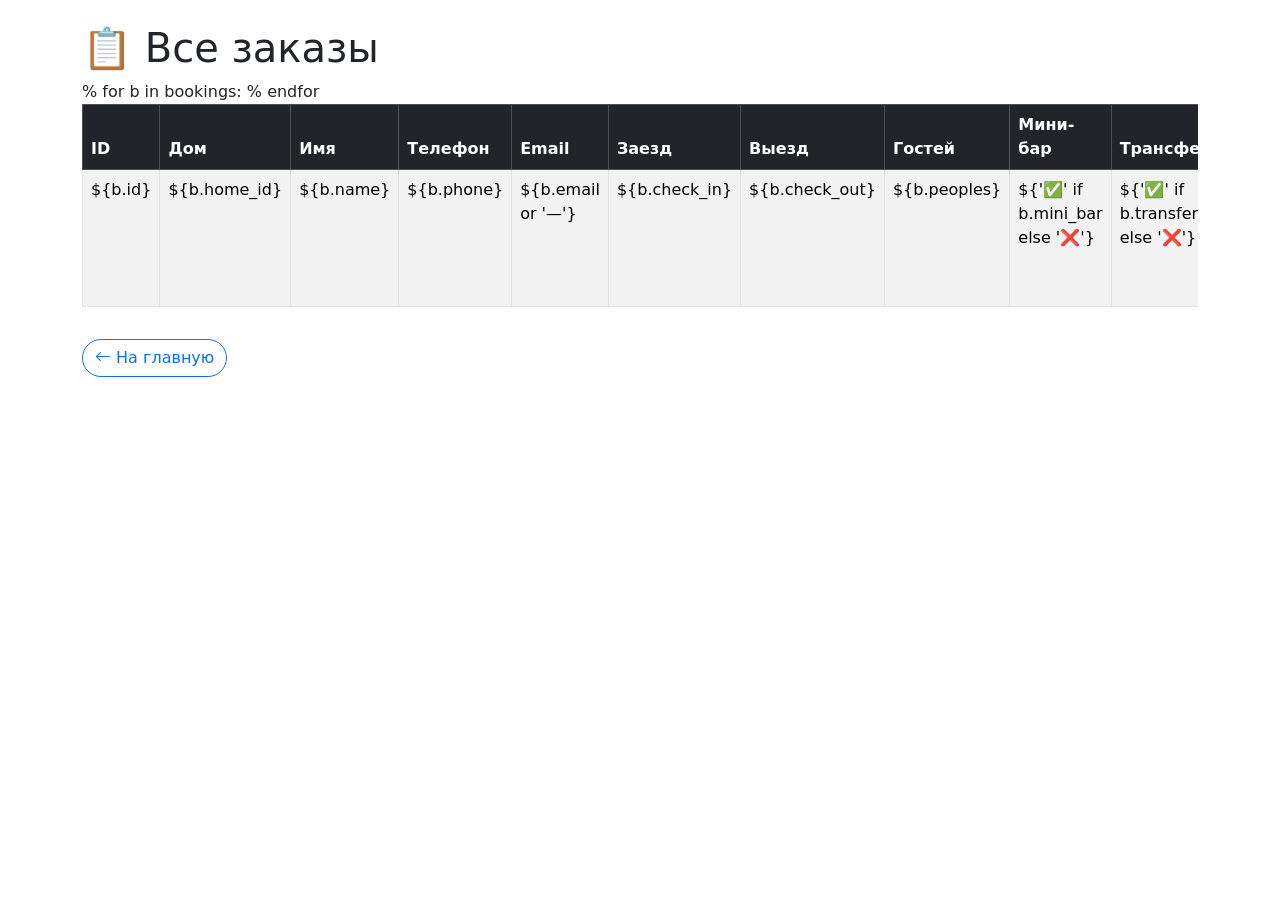
<file: templates/admin.html>
<!DOCTYPE html>
<html lang="ru">
<head>
    <meta charset="UTF-8">
    <meta name="viewport" content="width=device-width, initial-scale=1.0">
    <title>Панель администратора</title>
    <link href="https://cdn.jsdelivr.net/npm/bootstrap@5.3.0/dist/css/bootstrap.min.css" rel="stylesheet">
    <link rel="stylesheet" href="https://cdn.jsdelivr.net/npm/bootstrap-icons@1.11.3/font/bootstrap-icons.min.css">
</head>
<body>
    <div class="container py-4">
        <h1>📋 Все заказы</h1>
        <div class="table-responsive">
            <table class="table table-striped table-bordered">
                <thead class="table-dark">
                    <tr>
                        <th>ID</th>
                        <th>Дом</th>
                        <th>Имя</th>
                        <th>Телефон</th>
                        <th>Email</th>
                        <th>Заезд</th>
                        <th>Выезд</th>
                        <th>Гостей</th>
                        <th>Мини-бар</th>
                        <th>Трансфер</th>
                        <th>Лыжи</th>
                        <th>Сауна</th>
                        <th>Сумма</th>
                        <th>Статус</th>
                        <th>Действия</th>
                        <th>Создан</th>
                    </tr>
                </thead>
                <tbody>
                    % for b in bookings:
                    <tr>
                        <td>${b.id}</td>
                        <td>${b.home_id}</td>
                        <td>${b.name}</td>
                        <td>${b.phone}</td>
                        <td>${b.email or '—'}</td>
                        <td>${b.check_in}</td>
                        <td>${b.check_out}</td>
                        <td>${b.peoples}</td>
                        <td>${'✅' if b.mini_bar else '❌'}</td>
                        <td>${'✅' if b.transfer else '❌'}</td>
                        <td>${'✅' if b.ski else '❌'}</td>
                        <td>${'✅' if b.sauna else '❌'}</td>
                        <td><strong>${b.total_price} ₽</strong></td>
                        <td>${b.status}</td>
                        <td>
                            <a href="/admin/${password}/confirm/${b.id}" class="btn btn-success btn-sm me-1" title="Подтвердить">✅</a>
                            <a href="/admin/${password}/cancel/${b.id}" class="btn btn-danger btn-sm" title="Отменить">❌</a>
                        </td>
                        <td>${b.created_at.strftime('%d.%m.%Y %H:%M')}</td>
                    </tr>
                    % endfor
                </tbody>
            </table>
        </div>
        <a href="/" class="btn btn-outline-primary rounded-pill mt-3"><i class="bi bi-arrow-left"></i> На главную</a>
    </div>
</body>
</html>
</file>
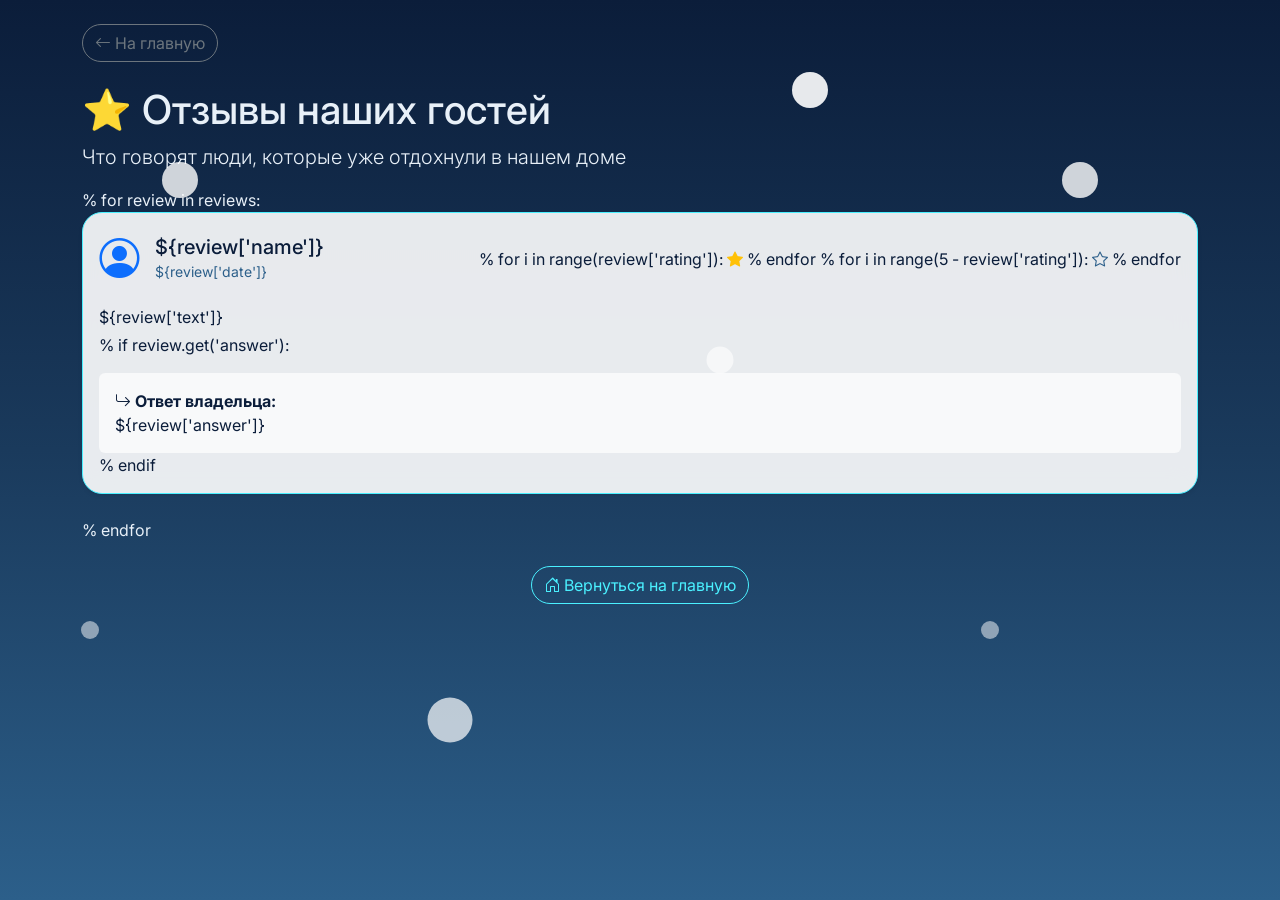
<file: templates/reviews.html>
<!DOCTYPE html>
<html lang="ru">
<head>
    <meta charset="UTF-8">
    <meta name="viewport" content="width=device-width, initial-scale=1.0">
    <title>⭐ Отзывы</title>
    <link href="https://cdn.jsdelivr.net/npm/bootstrap@5.3.0/dist/css/bootstrap.min.css" rel="stylesheet">
    <link rel="stylesheet" href="https://cdn.jsdelivr.net/npm/bootstrap-icons@1.11.3/font/bootstrap-icons.min.css">
    <link href="https://fonts.googleapis.com/css2?family=Inter:opsz,wght@14..32,300..700&display=swap" rel="stylesheet">
    <link rel="stylesheet" href="/static/css/style.css">
</head>
<body>
    <div class="container py-4">
        <a href="/" class="btn btn-outline-secondary mb-4 rounded-pill"><i class="bi bi-arrow-left"></i> На главную</a>
        <h1>⭐ Отзывы наших гостей</h1>
        <p class="lead">Что говорят люди, которые уже отдохнули в нашем доме</p>

        % for review in reviews:
        <div class="card review-card mb-4 shadow-sm">
            <div class="card-body">
                <div class="d-flex align-items-center mb-3">
                    <div class="me-3">
                        <i class="bi bi-person-circle fs-1 text-primary"></i>
                    </div>
                    <div>
                        <h5 class="mb-0">${review['name']}</h5>
                        <small class="text-muted">${review['date']}</small>
                    </div>
                    <div class="ms-auto">
                        % for i in range(review['rating']):
                            <i class="bi bi-star-fill text-warning"></i>
                        % endfor
                        % for i in range(5 - review['rating']):
                            <i class="bi bi-star text-muted"></i>
                        % endfor
                    </div>
                </div>
                <p class="mb-1">${review['text']}</p>
                % if review.get('answer'):
                <div class="mt-3 p-3 bg-light rounded">
                    <strong><i class="bi bi-arrow-return-right"></i> Ответ владельца:</strong><br>
                    ${review['answer']}
                </div>
                % endif
            </div>
        </div>
        % endfor

        <div class="text-center mt-4">
            <a href="/" class="btn btn-outline-primary rounded-pill"><i class="bi bi-house-door"></i> Вернуться на главную</a>
        </div>
    </div>
</body>
</html>
</file>
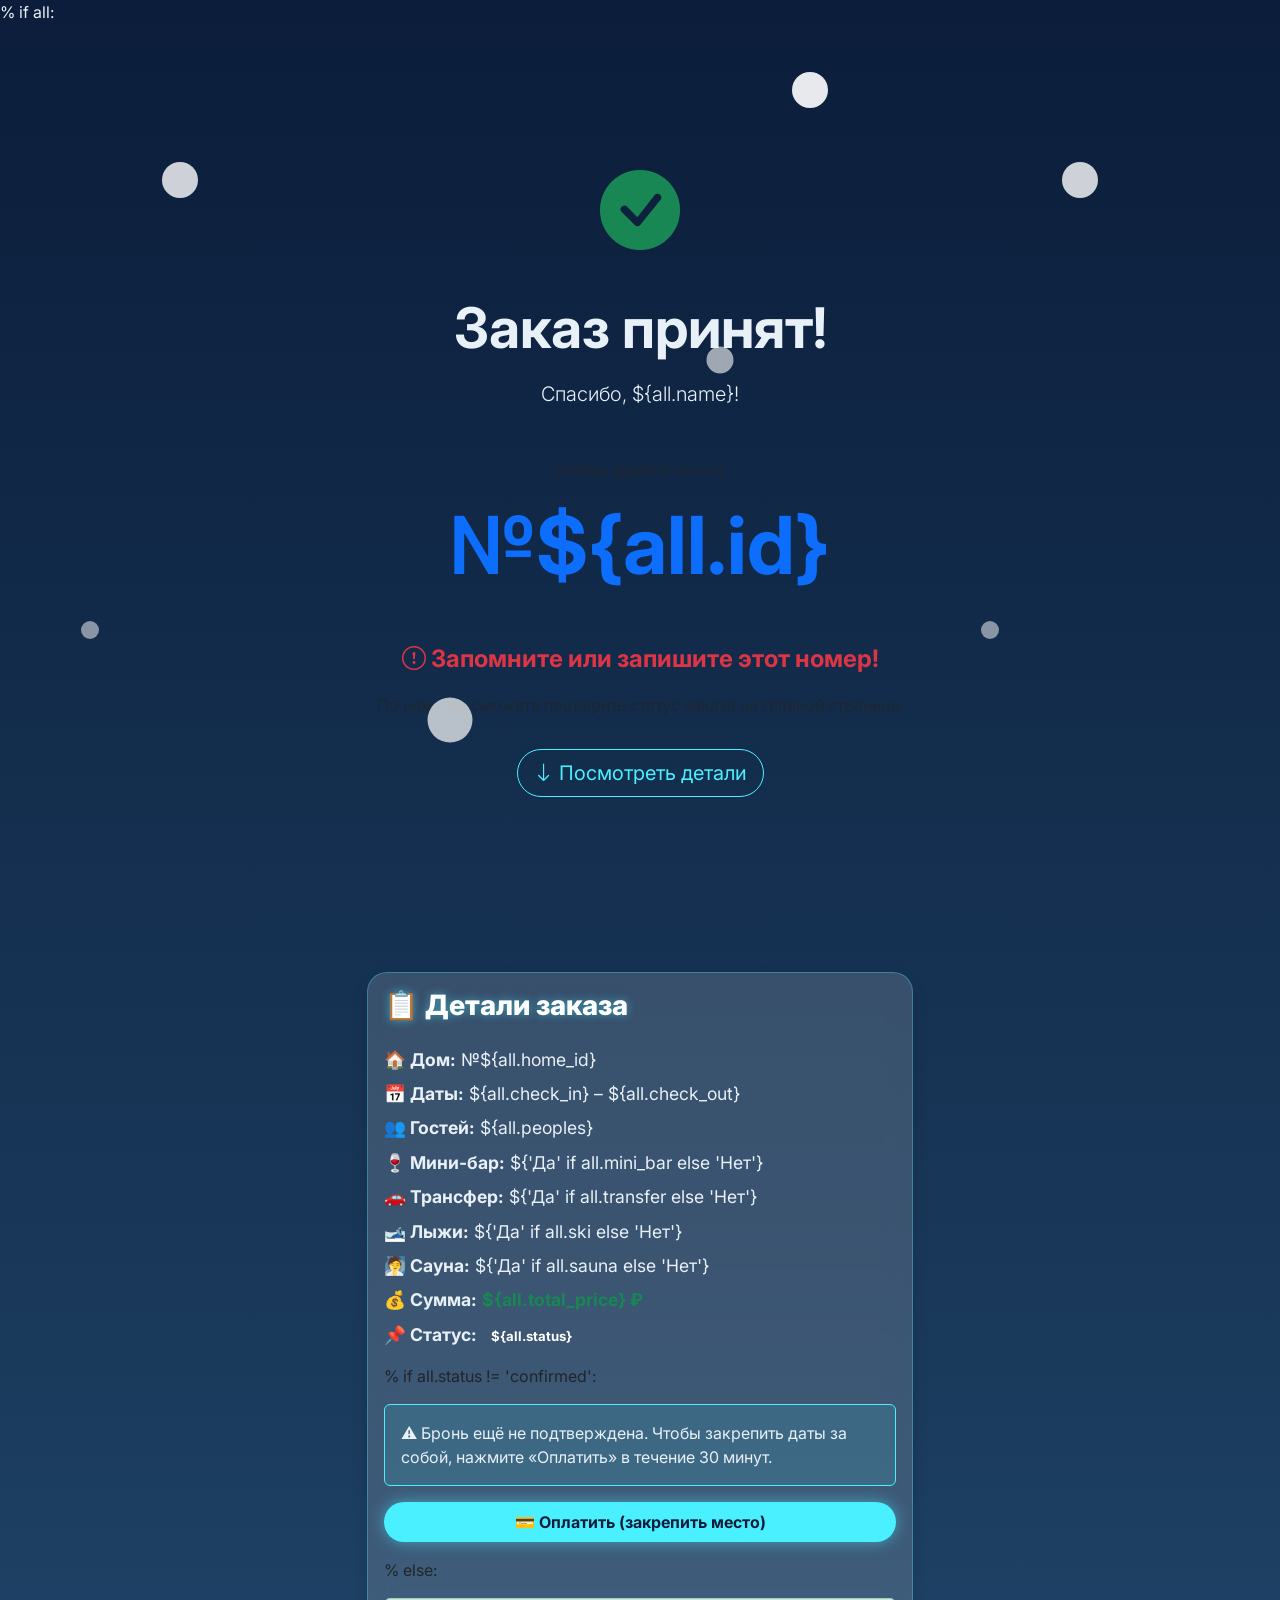
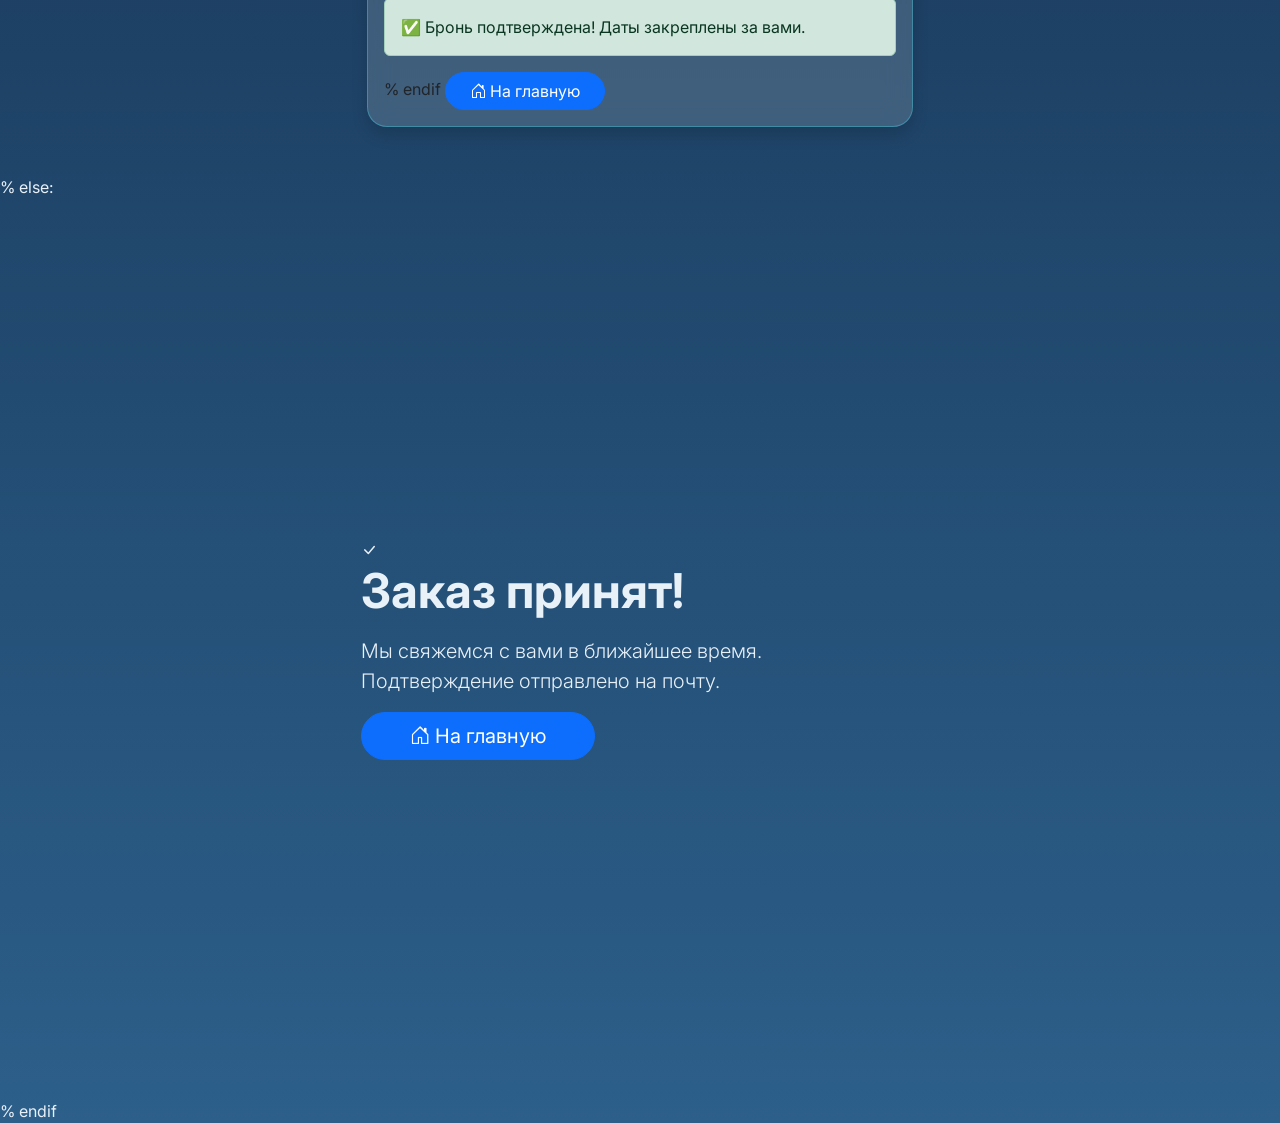
<file: templates/success.html>
<!DOCTYPE html>
<html lang="ru">
<head>
    <meta charset="UTF-8">
    <meta name="viewport" content="width=device-width, initial-scale=1.0">
    <title>✅ Бронирование принято</title>
    <link href="https://cdn.jsdelivr.net/npm/bootstrap@5.3.0/dist/css/bootstrap.min.css" rel="stylesheet">
    <link rel="stylesheet" href="https://cdn.jsdelivr.net/npm/bootstrap-icons@1.11.3/font/bootstrap-icons.min.css">
    <link href="https://fonts.googleapis.com/css2?family=Inter:opsz,wght@14..32,300..700&display=swap" rel="stylesheet">
    <link rel="stylesheet" href="/static/css/style.css">
</head>
<body>

% if all:
<!-- Блок с номером заказа на весь экран -->
<div class="container d-flex align-items-center justify-content-center min-vh-100">
    <div class="text-center">
        <div class="checkmark mb-4">
            <i class="bi bi-check-circle-fill text-success" style="font-size: 5rem;"></i>
        </div>
        <h1 class="display-4 fw-bold">Заказ принят!</h1>
        <p class="lead mt-3">Спасибо, ${all.name}!</p>
        <div class="my-5">
            <p class="text-muted">Номер вашего заказа</p>
            <p class="display-1 fw-bold text-primary">№${all.id}</p>
        </div>
        <p class="fs-4 text-danger fw-bold"><i class="bi bi-exclamation-circle"></i> Запомните или запишите этот номер!</p>
        <p class="text-muted">По нему вы сможете проверить статус заказа на главной странице.</p>
        <a href="#details" class="btn btn-outline-primary btn-lg rounded-pill mt-3">
            <i class="bi bi-arrow-down"></i> Посмотреть детали
        </a>
    </div>
</div>

<!-- Детали заказа (ниже) -->
<div id="details" class="container py-5">
    <div class="row justify-content-center">
        <div class="col-12 col-md-8 col-lg-6">
            <div class="card shadow">
                <div class="card-body">
                    <h3 class="card-title mb-4">📋 Детали заказа</h3>
                    <ul class="list-unstyled">
                        <li class="mb-2"><strong>🏠 Дом:</strong> №${all.home_id}</li>
                        <li class="mb-2"><strong>📅 Даты:</strong> ${all.check_in} – ${all.check_out}</li>
                        <li class="mb-2"><strong>👥 Гостей:</strong> ${all.peoples}</li>
                        <li class="mb-2"><strong>🍷 Мини-бар:</strong> ${'Да' if all.mini_bar else 'Нет'}</li>
                        <li class="mb-2"><strong>🚗 Трансфер:</strong> ${'Да' if all.transfer else 'Нет'}</li>
                        <li class="mb-2"><strong>🎿 Лыжи:</strong> ${'Да' if all.ski else 'Нет'}</li>
                        <li class="mb-2"><strong>🧖 Сауна:</strong> ${'Да' if all.sauna else 'Нет'}</li>
                        <li class="mb-2"><strong>💰 Сумма:</strong> <span class="text-success fw-bold">${all.total_price} ₽</span></li>
                        <li class="mb-2"><strong>📌 Статус:</strong>
                            <span class="badge ${'bg-success' if all.status == 'confirmed' else 'bg-warning'}">${all.status}</span>
                        </li>
                    </ul>

                    % if all.status != 'confirmed':
                    <div class="alert alert-warning mt-3">
                        ⚠️ Бронь ещё не подтверждена. Чтобы закрепить даты за собой, нажмите «Оплатить» в течение 30 минут.
                    </div>
                    <a href="/fake_pay/${all.id}" class="btn btn-success w-100 rounded-pill py-2 mb-3">
                        💳 Оплатить (закрепить место)
                    </a>
                    % else:
                    <div class="alert alert-success mt-3">
                        ✅ Бронь подтверждена! Даты закреплены за вами.
                    </div>
                    % endif

                    <a href="/" class="btn btn-primary rounded-pill px-4">
                        <i class="bi bi-house-door"></i> На главную
                    </a>
                </div>
            </div>
        </div>
    </div>
</div>

% else:
<!-- Если заказ не найден -->
<div class="container d-flex align-items-center justify-content-center min-vh-100">
    <div class="col-12 col-md-6">
        <div class="success-card">
            <div class="checkmark">
                <i class="bi bi-check-lg"></i>
            </div>
            <h1 class="display-5 fw-bold">Заказ принят!</h1>
            <p class="lead mt-3">Мы свяжемся с вами в ближайшее время.<br>Подтверждение отправлено на почту.</p>
            <a href="/" class="btn btn-primary btn-lg rounded-pill px-5">
                <i class="bi bi-house-door"></i> На главную
            </a>
        </div>
    </div>
</div>
% endif

<script src="https://cdn.jsdelivr.net/npm/bootstrap@5.3.0/dist/js/bootstrap.bundle.min.js"></script>
</body>
</html>
</file>
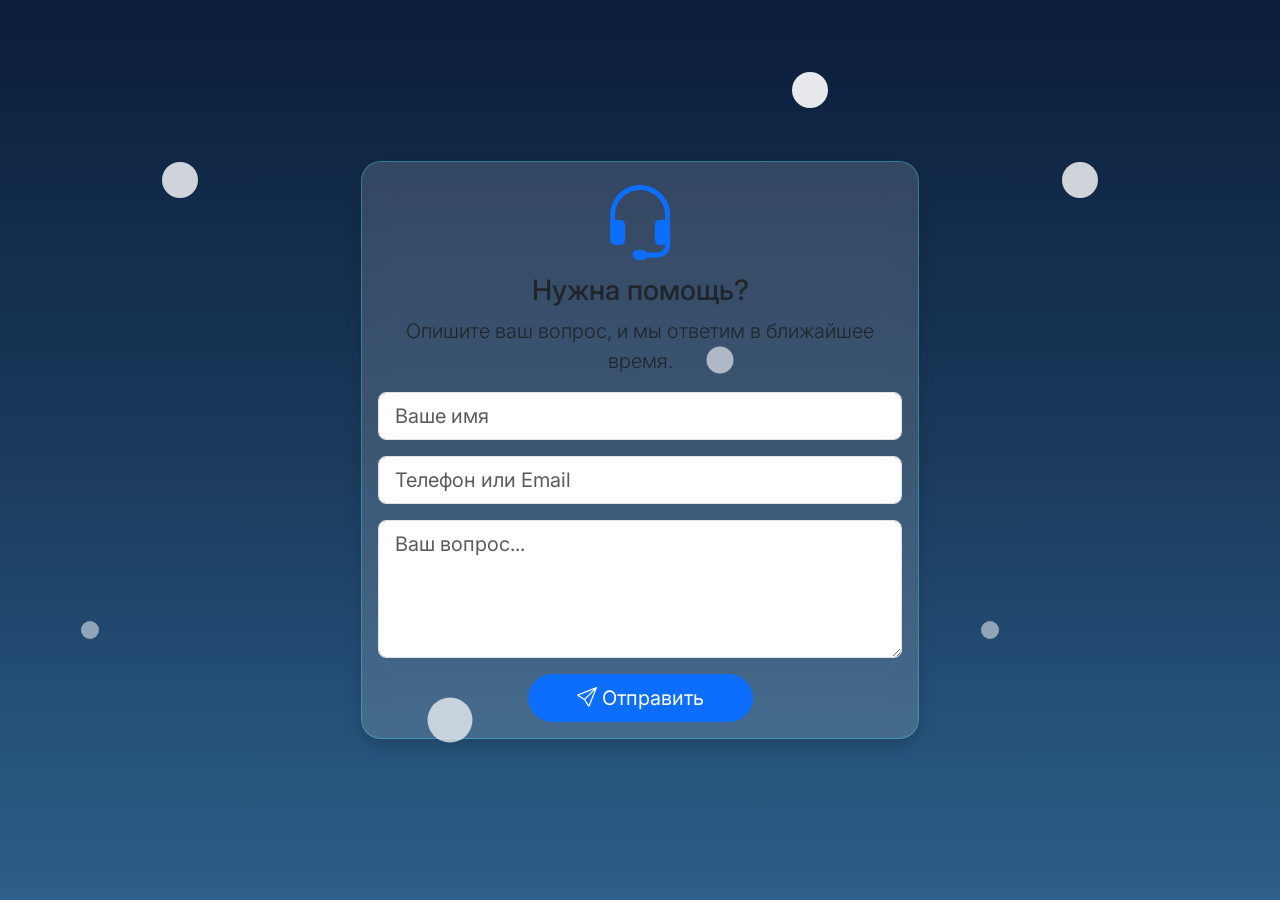
<file: templates/support.html>
<!DOCTYPE html>
<html lang="ru">
<head>
    <meta charset="UTF-8">
    <meta name="viewport" content="width=device-width, initial-scale=1.0">
    <title>💬 Поддержка</title>
    <link href="https://cdn.jsdelivr.net/npm/bootstrap@5.3.0/dist/css/bootstrap.min.css" rel="stylesheet">
    <link rel="stylesheet" href="https://cdn.jsdelivr.net/npm/bootstrap-icons@1.11.3/font/bootstrap-icons.min.css">
    <link href="https://fonts.googleapis.com/css2?family=Inter:opsz,wght@14..32,300..700&display=swap" rel="stylesheet">
    <link rel="stylesheet" href="/static/css/style.css">
</head>
<body>
<div class="container d-flex align-items-center justify-content-center min-vh-100">
    <div class="col-12 col-md-6">
        <div class="card shadow">
            <div class="card-body text-center">
                <i class="bi bi-headset display-1 text-primary mb-3"></i>
                <h3>Нужна помощь?</h3>
                <p class="lead">Опишите ваш вопрос, и мы ответим в ближайшее время.</p>
                <form action="/support" method="post">
                    <div class="mb-3">
                        <input type="text" name="name" class="form-control form-control-lg" placeholder="Ваше имя" required>
                    </div>
                    <div class="mb-3">
                        <input type="text" name="contact" class="form-control form-control-lg" placeholder="Телефон или Email" required>
                    </div>
                    <div class="mb-3">
                        <textarea name="message" class="form-control form-control-lg" rows="4" placeholder="Ваш вопрос..." required></textarea>
                    </div>
                    <button type="submit" class="btn btn-primary btn-lg rounded-pill px-5">
                        <i class="bi bi-send"></i> Отправить
                    </button>
                </form>
            </div>
        </div>
    </div>
</div>
</body>
</html>
</file>
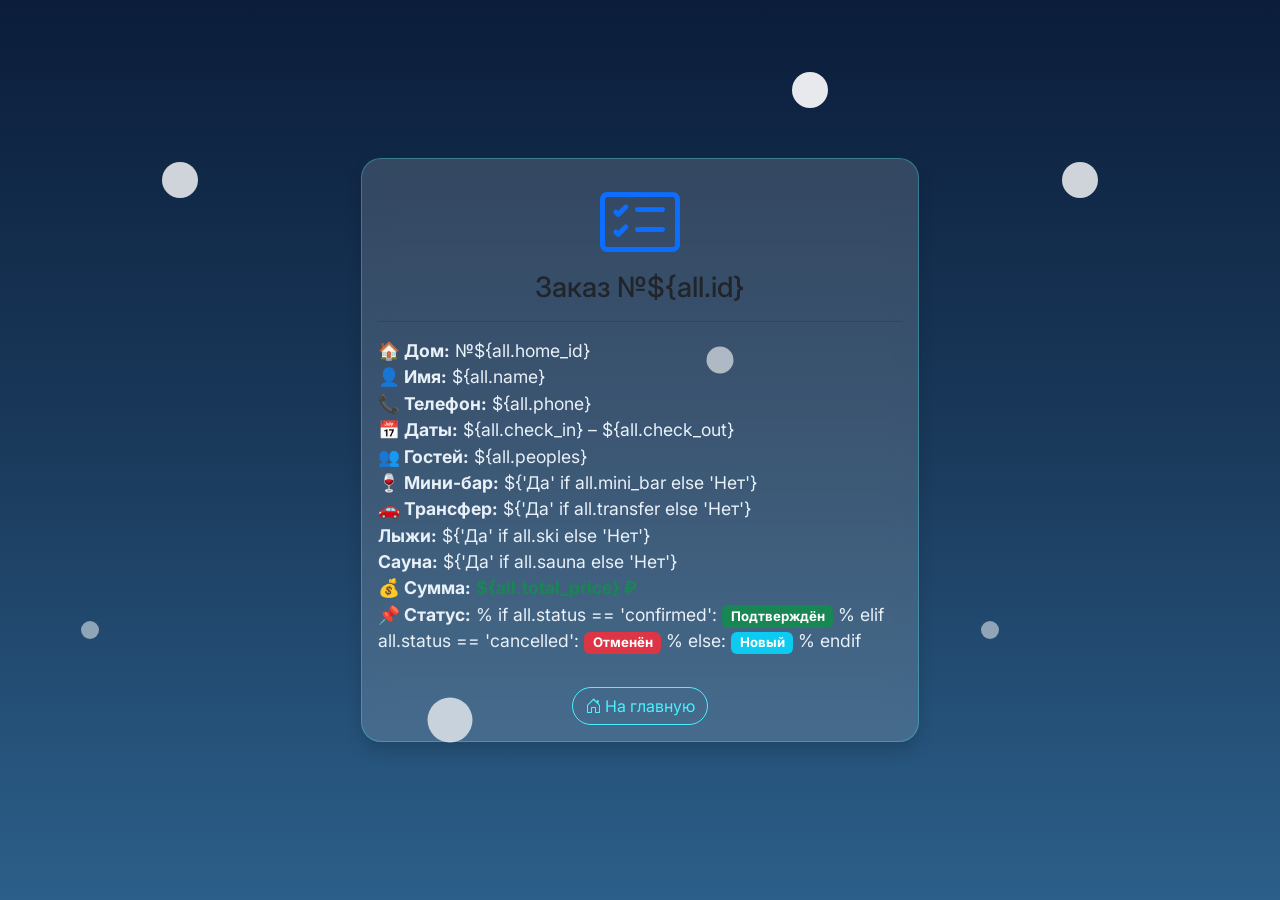
<file: templates/track.html>
<!DOCTYPE html>
<html lang="ru">
<head>
    <meta charset="UTF-8">
    <meta name="viewport" content="width=device-width, initial-scale=1.0">
    <title>📋 Статус заказа</title>
    <link href="https://cdn.jsdelivr.net/npm/bootstrap@5.3.0/dist/css/bootstrap.min.css" rel="stylesheet">
    <link rel="stylesheet" href="https://cdn.jsdelivr.net/npm/bootstrap-icons@1.11.3/font/bootstrap-icons.min.css">
    <link href="https://fonts.googleapis.com/css2?family=Inter:opsz,wght@14..32,300..700&display=swap" rel="stylesheet">
    <link rel="stylesheet" href="/static/css/style.css">
</head>
<body>
<div class="container d-flex align-items-center justify-content-center min-vh-100">
    <div class="col-12 col-md-6">
        <div class="card shadow">
            <div class="card-body text-center">
                <i class="bi bi-card-checklist display-1 text-primary mb-3"></i>
                <h3>Заказ №${all.id}</h3>
                <hr>
                <ul class="list-unstyled text-start">
                    <li><strong>🏠 Дом:</strong> №${all.home_id}</li>
                    <li><strong>👤 Имя:</strong> ${all.name}</li>
                    <li><strong>📞 Телефон:</strong> ${all.phone}</li>
                    <li><strong>📅 Даты:</strong> ${all.check_in} – ${all.check_out}</li>
                    <li><strong>👥 Гостей:</strong> ${all.peoples}</li>
                    <li><strong>🍷 Мини-бар:</strong> ${'Да' if all.mini_bar else 'Нет'}</li>
                    <li><strong>🚗 Трансфер:</strong> ${'Да' if all.transfer else 'Нет'}</li>
                    <li><strong>   Лыжи:</strong> ${'Да' if all.ski else 'Нет'}</li>
                    <li><strong>   Сауна:</strong> ${'Да' if all.sauna else 'Нет'}</li>
                    <li><strong>💰 Сумма:</strong> <span class="text-success fw-bold">${all.total_price} ₽</span></li>
                    <li><strong>📌 Статус:</strong>
                        % if all.status == 'confirmed':
                            <span class="badge bg-success">Подтверждён</span>
                        % elif all.status == 'cancelled':
                            <span class="badge bg-danger">Отменён</span>
                        % else:
                            <span class="badge bg-info">Новый</span>
                        % endif
                    </li>
                </ul>
                <a href="/" class="btn btn-outline-primary rounded-pill mt-3">
                    <i class="bi bi-house-door"></i> На главную
                </a>
            </div>
        </div>
    </div>
</div>
</body>
</html>
</file>
<file: static/css/style.css>
/* === СНЕЖНЫЕ ВЕРШИНЫ 2.0 — СОЧНЫЙ ХОЛОДНЫЙ СТИЛЬ === */

body {
    background: linear-gradient(180deg, #0b1d3a 0%, #1a3a5c 50%, #2c5f8a 100%);
    color: #e8f0f8;
    font-family: 'Inter', sans-serif;
    min-height: 100vh;
}

/* Падающий снег (лёгкий эффект) */
body::before {
    content: "";
    position: fixed;
    top: 0; left: 0; width: 100%; height: 100%;
    background: url('data:image/svg+xml;utf8,<svg xmlns="http://www.w3.org/2000/svg" viewBox="0 0 100 100" fill="white"><circle cx="20" cy="20" r="2" opacity="0.8"/><circle cx="80" cy="40" r="1.5" opacity="0.6"/><circle cx="50" cy="80" r="2.5" opacity="0.7"/><circle cx="10" cy="70" r="1" opacity="0.5"/><circle cx="90" cy="10" r="2" opacity="0.9"/></svg>') repeat;
    pointer-events: none;
    z-index: 9999;
    animation: snow 20s linear infinite;
}

@keyframes snow {
    0% { transform: translateY(-100px); }
    100% { transform: translateY(100vh); }
}

.navbar {
    background: rgba(10, 25, 50, 0.95) !important;
    backdrop-filter: blur(10px);
    border-bottom: 2px solid #4af0ff;
    box-shadow: 0 4px 20px rgba(0,0,0,0.4);
}

.navbar-brand {
    color: #4af0ff !important;
    font-weight: 800;
    text-shadow: 0 0 10px rgba(74,240,255,0.7);
}

.navbar .btn {
    border-color: #4af0ff;
    color: #4af0ff;
    background: transparent;
}

.navbar .btn:hover {
    background: #4af0ff;
    color: #0b1d3a;
}

.card {
    background: rgba(255,255,255,0.15);
    backdrop-filter: blur(12px);
    border: 1px solid rgba(74,240,255,0.3);
    border-radius: 20px;
    box-shadow: 0 10px 30px rgba(0,0,0,0.5);
    transition: transform 0.2s, box-shadow 0.2s;
}

.card:hover {
    transform: translateY(-5px);
    box-shadow: 0 15px 40px rgba(74,240,255,0.2);
}

.card-title {
    color: #ffffff;
    font-weight: 800;
    text-shadow: 0 0 8px rgba(74,240,255,0.5);
}

.card ul li {
    font-size: 1.1rem;
    color: #e8f0f8;
}

.btn-success {
    background: #4af0ff;
    border: none;
    color: #0b1d3a;
    font-weight: bold;
    box-shadow: 0 0 15px rgba(74,240,255,0.5);
}

.btn-success:hover {
    background: #1cc8e0;
    box-shadow: 0 0 25px rgba(74,240,255,0.8);
}

.btn-outline-primary,
.btn-outline-warning,
.btn-outline-info {
    border-color: #4af0ff;
    color: #4af0ff;
}

.btn-outline-primary:hover,
.btn-outline-warning:hover,
.btn-outline-info:hover {
    background: #4af0ff;
    color: #0b1d3a;
}

footer {
    background: rgba(10, 25, 50, 0.95);
    border-top: 2px solid #4af0ff;
    color: #e8f0f8;
}

.alert-warning {
    background: rgba(74,240,255,0.1);
    border: 1px solid #4af0ff;
    color: #e8f0f8;
}

.rating-stars i {
    color: #ffd700;
    filter: drop-shadow(0 0 6px rgba(255,215,0,0.7));
}

/* Отзывы */
.card.review-card {
    background: rgba(255,255,255,0.9);
    color: #0b1d3a;
    border: 1px solid #4af0ff;
}

.card.review-card .text-muted {
    color: #2c5f8a !important;
}

::-webkit-scrollbar {
    width: 8px;
}
::-webkit-scrollbar-track {
    background: #0b1d3a;
}
::-webkit-scrollbar-thumb {
    background: #4af0ff;
    border-radius: 4px;
}
</file>
